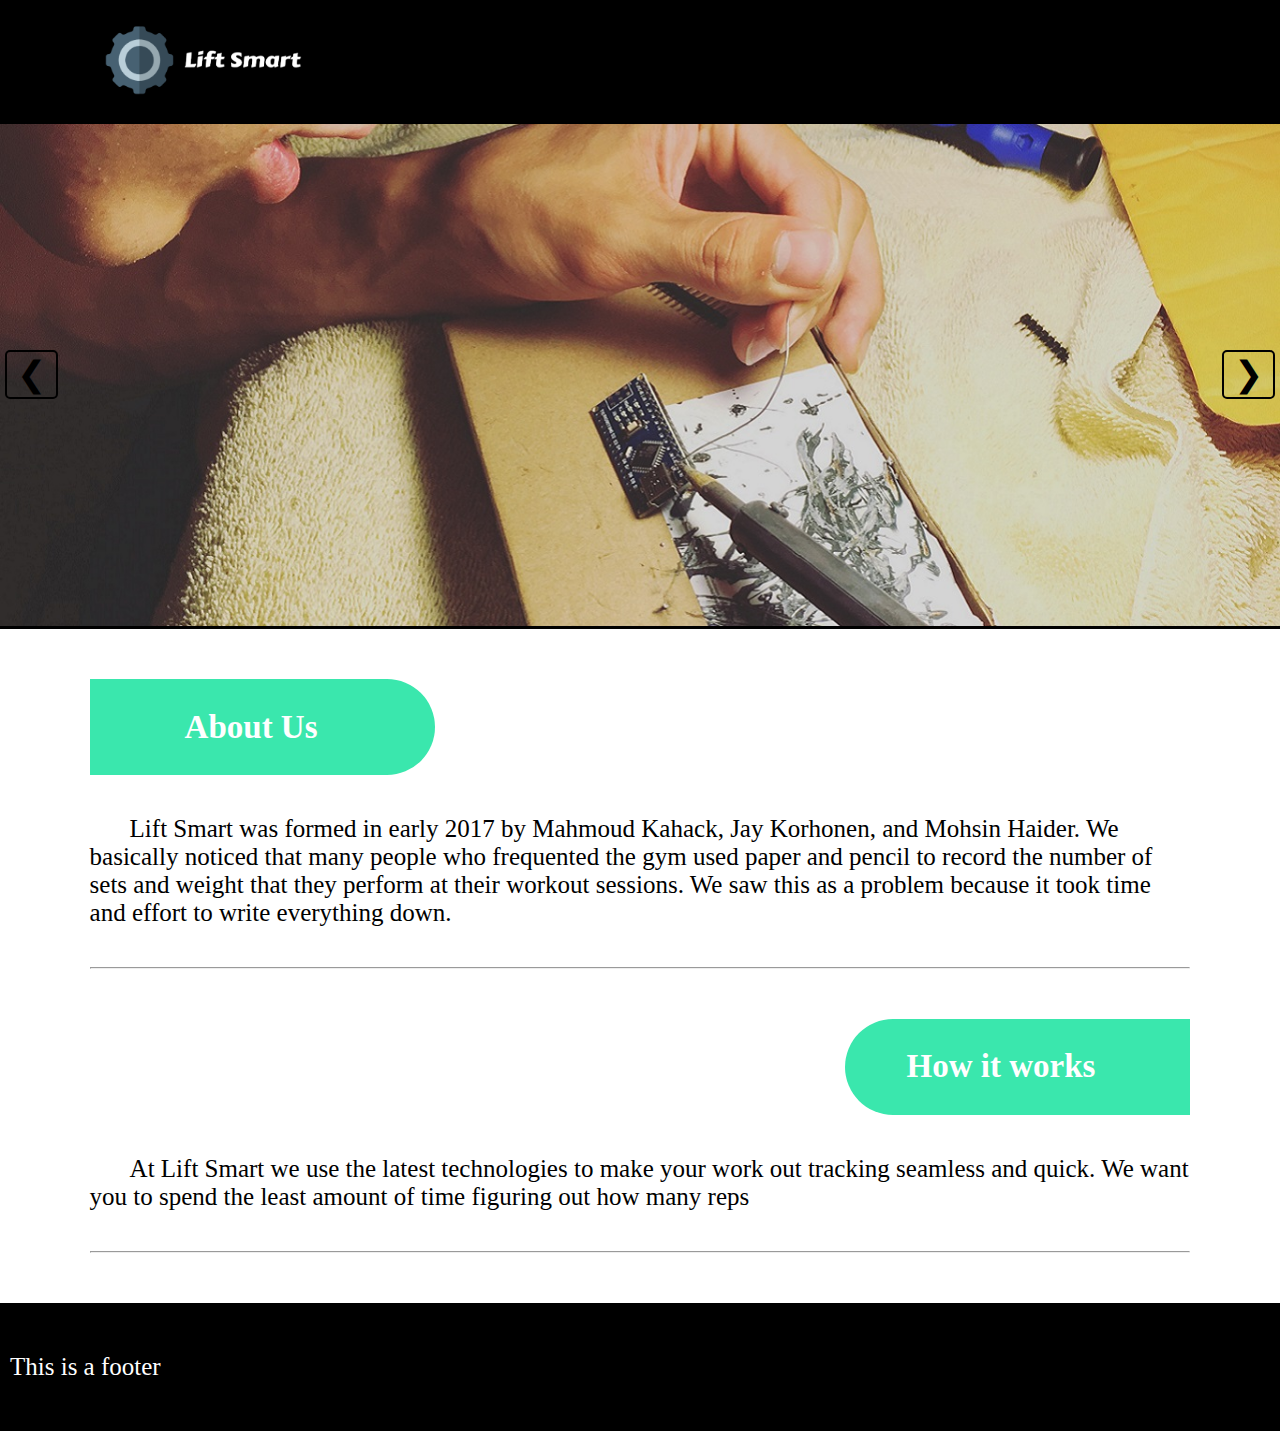
<file: index.html>
<!DOCTYPE html>
<html lang="en">
  <head>
    <meta charset="utf-8">
    <title> Home </title>
    <link rel="stylesheet" type="text/css" href="css/reset.css">
    <link rel="stylesheet" type="text/css" href="css/style.css">
  </head>
  <body>
    <header>
      <div class="header-container">
        <img src="images/logo-liftsmart.PNG" class="logo-index">
      </div>
    </header>
    
   <!-- <nav>
      <p> Nav bar is here </p>
    </nav> -->
    
    <!-- Slide Show -->
    <section>
      <div class="slideshow-container">
        <div class="slides">
          <img  src="images/IMG_0079.JPG" class="slide-images">
          <div class="caption-text"></div>
        </div>
        <div class="slides">
          <img  src="images/IMG_0045.JPG" class="slide-images">
        </div>
        <div class="slides">
          <img src="images/IMG_0007.JPG" class="slide-images">         
        </div>
        <a class="prev" id="nbutton" onclick="changeSlide(-1)">&#10094;</a>
        <a class="next" id="pbutton" onclick="changeSlide(1)">&#10095;</a>
      </div>
    </section>
    
    <!-- Intro -->
    <section>
      <div class="content spaced">
        <div class="title">
          <h2> About Us </h2>
        </div>
        <p> <span class="parSpa"></span>Lift Smart was formed in early 2017 by Mahmoud Kahack, Jay Korhonen, and Mohsin Haider. We basically noticed that many people who
            frequented the gym used paper and pencil to record the number of sets and weight that they perform at their workout sessions. 
            We saw this as a problem because it took time and effort to write everything down. 
        </p> 
        <hr class="horRul"></hr>        
      </div>
    </section>
    
    <section>
      <div class="content spaced">
        <div class="title title-right">
          <h2> How it works</h2>
        </div>
        <p> <span class="parSpa"></span>At Lift Smart we use the latest technologies to make your work out tracking seamless and quick. 
            We want you to spend the least amount of time figuring out how many reps </p> 
        <hr class="horRul"></hr>        
      </div>
    </section>
    
    
    <footer>
      <p> This is a footer </p>
    </footer>
    <script async defer src="js/slideshow.js"></script>
  </body>
</html>
</file>
<file: css/style.css>
/* -----------------------------Default Tags-----------------------------------  */

/* Headers */
header{
  width: 100%;
  background-color: black;
  color: white; 
}

/* Nav content */
nav{
  background-color: #242424;
  color: #FFF;
}

/* Body Content */
p{
  margin: 40px 0;
  font-size: 25px;
  clear: both;
  /*text-align: center;*/
}

/* Footer Content */
footer{
  padding: 10px;
  width: 100%;
  background-color: black;
  color: white;
}

h2{
  font-size: 33px;
  color: #fff;
}

/* --------------------------------User Classes---------------------------------- */

/* Header */
.header-container{
  padding: 10px;
  margin-left: 30px;
}

.logo-index{
  height: 100px;
}

/* Slide Show */
.slide-images{
  width: 100%;
  border-bottom: 3px black solid;
}


.next, .prev{
  cursor: pointer;
  position: absolute;
  top: 350px;
  z-index: 1;
  font-size: 35px;
  padding: 2px 10px;
  border-radius: 5px;
  border: 2px solid black;
}

.next:hover, .prev:hover{
  border: 2px solid grey;
  color: grey;
}

.next{
  right: 5px; 
}

.prev{
  left: 5px; 
}

.caption-text{
  position: absolute; 
}


/*Content*/
.spaced{
  margin: 50px 0; 
}

.content{
  margin-left: 7%;
  margin-right: 7%;
}

.title{
  /*text-align: center;*/
  padding:2px 0 2px 95px;
  background-color: #3ae7ad;
  /*margin: 0 28%;*/
  border-radius: 0 50px 50px 0;
  color: #000;
  width: 250px;
}

.title-right{
  text-align: right;
  border-radius: 50px 0 0 50px;
  float: right;
  padding: 2px 95px 2px 0;
  margin-bottom: 40px;
}

.horRul{

}

.parSpa{
  margin-left: 40px;
}


/* ---------------------------------User Ids-------------------------------------- */
</file>
